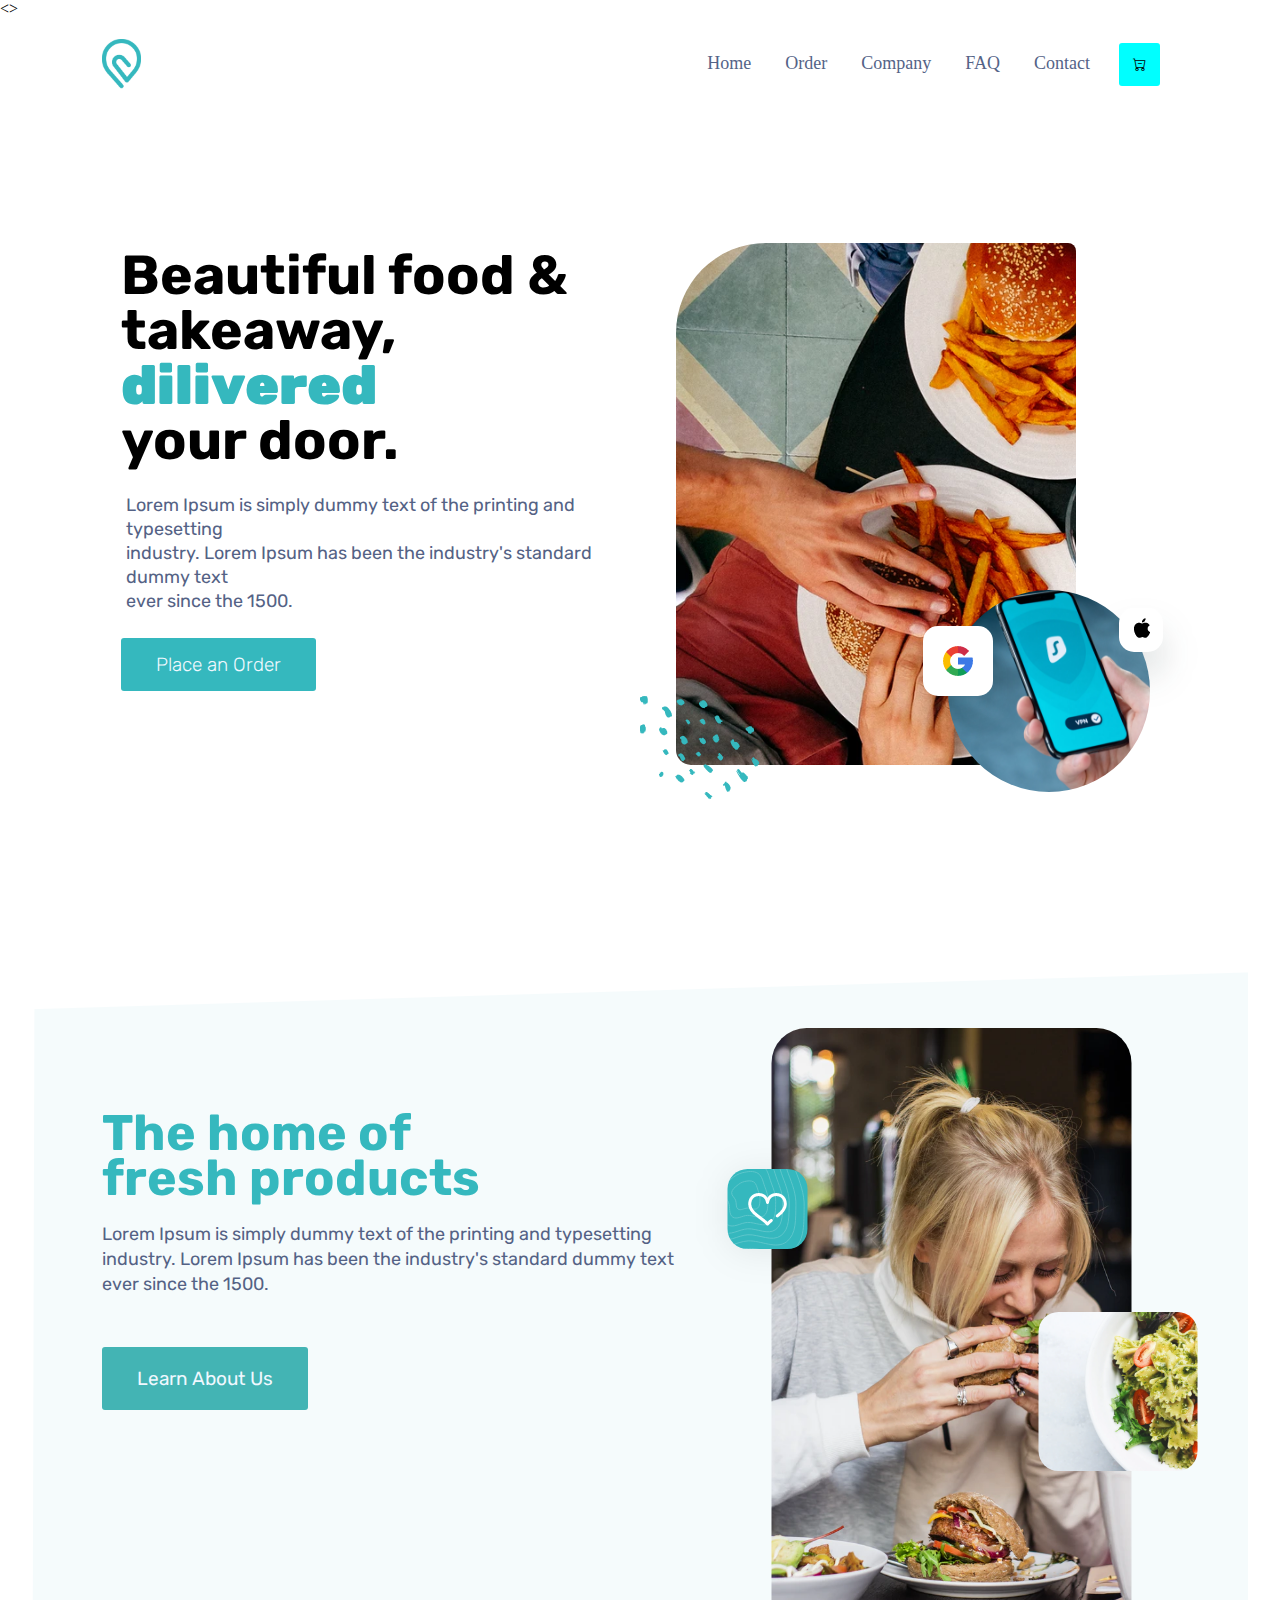
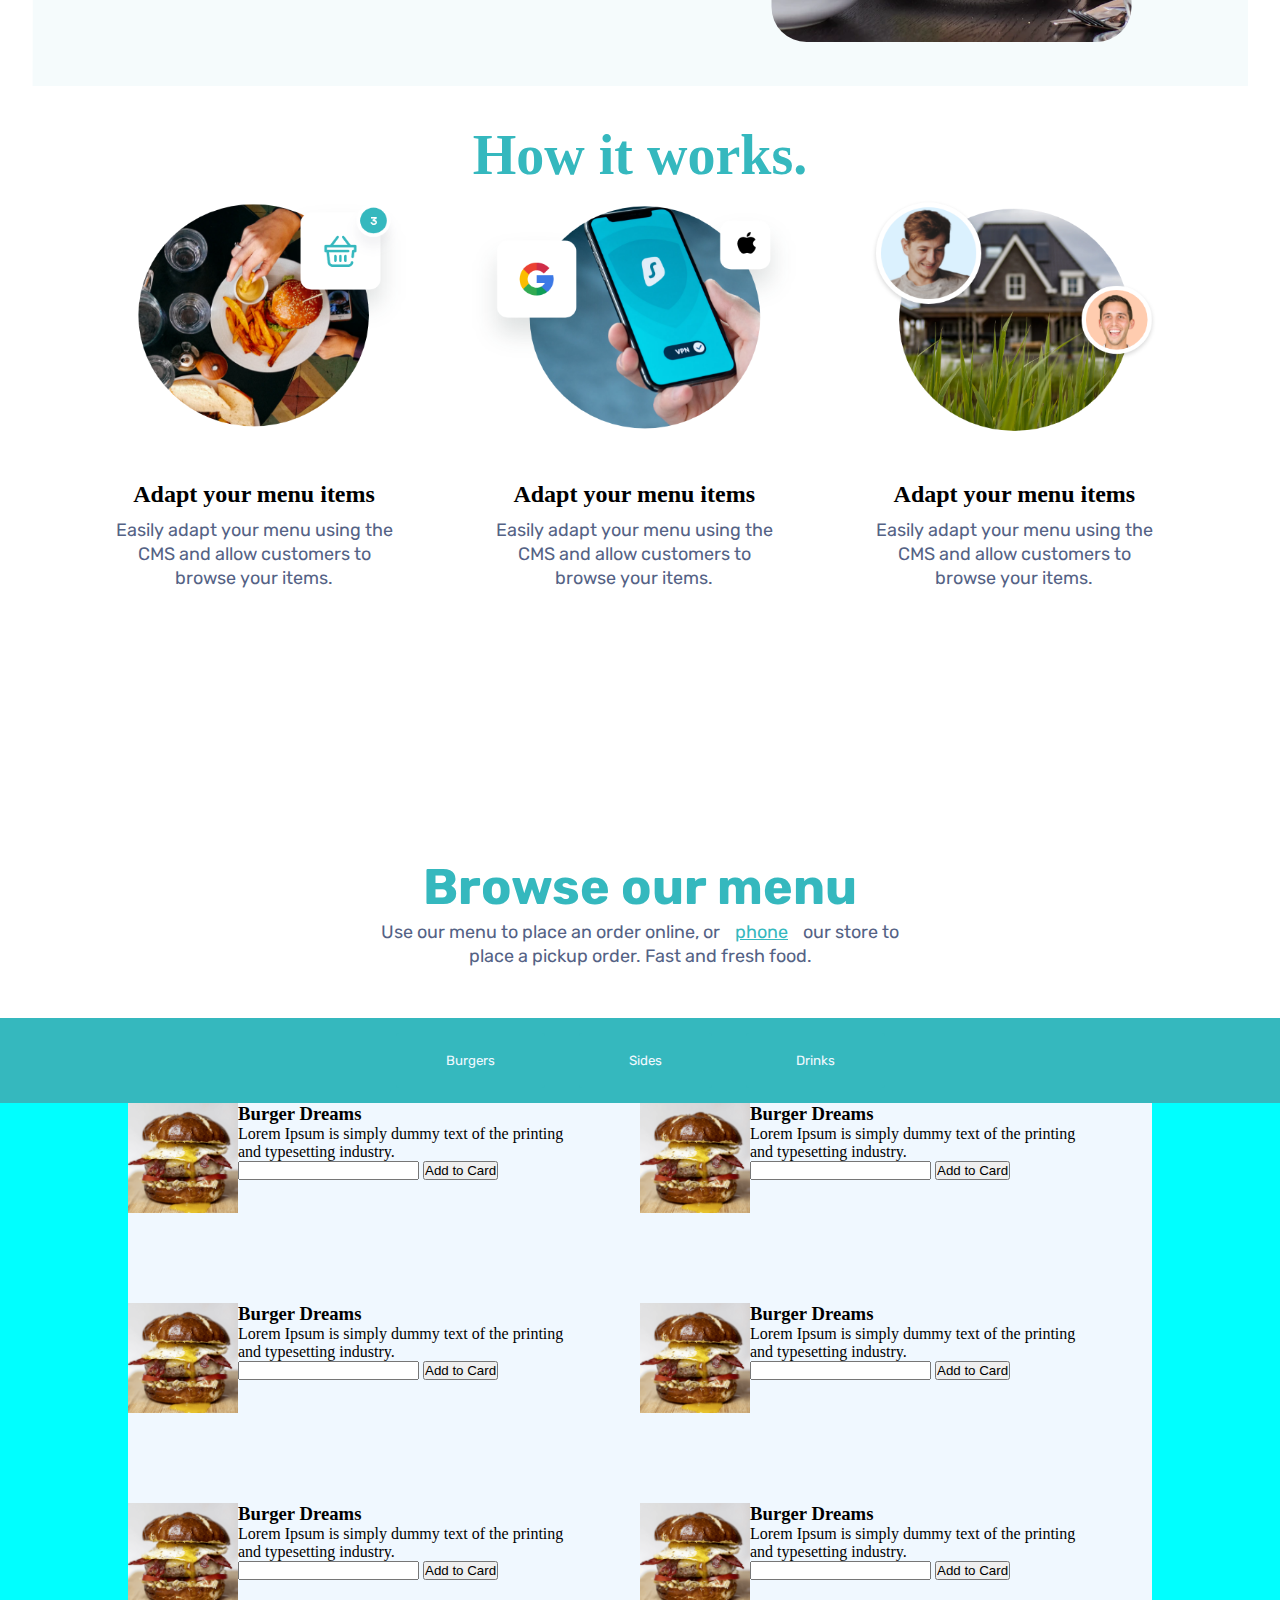
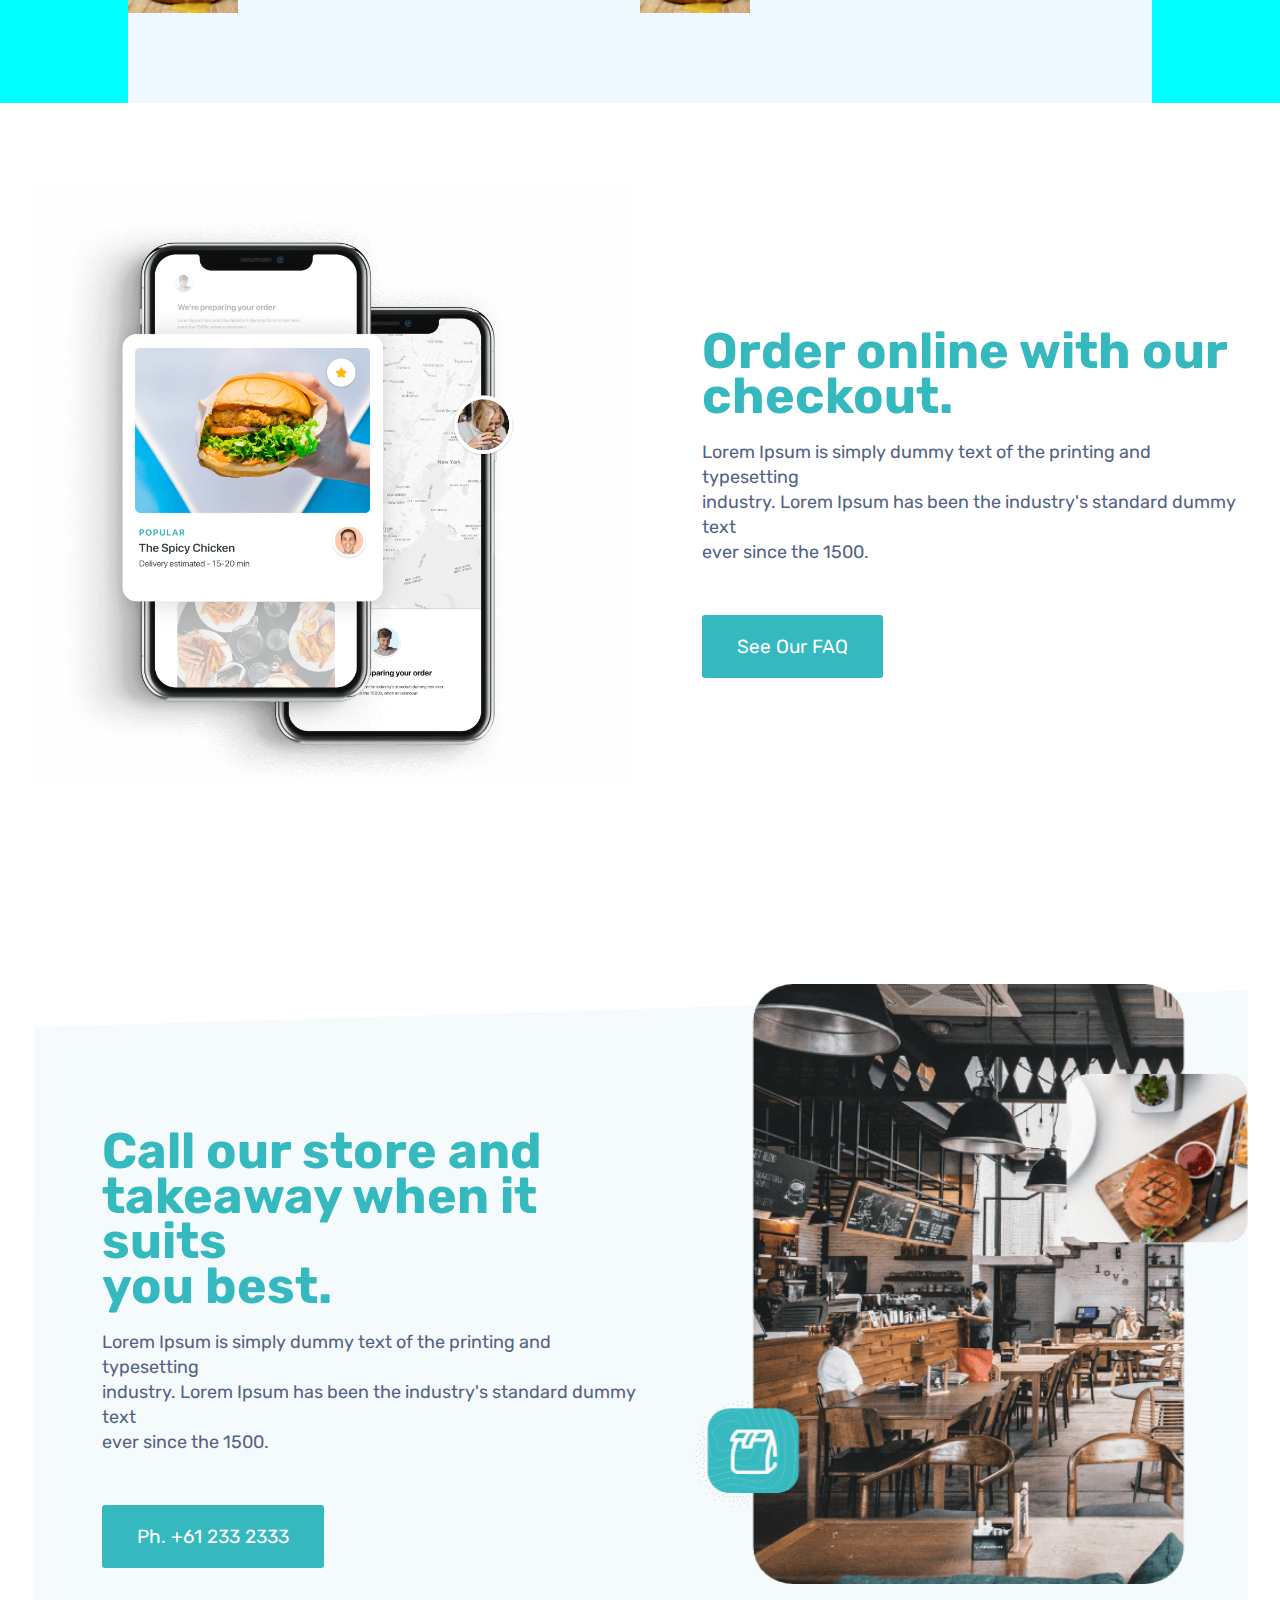
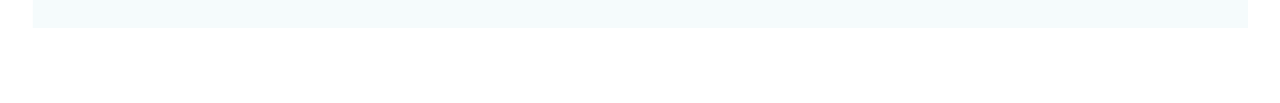
<file: index.html>
<!DOCTYPE html>
<html lang="en">

<head>
    <meta charset="UTF-8">
    <meta http-equiv="X-UA-Compatible" content="IE=edge">
    <meta name="viewport" content="width=device-width, initial-scale=1.0">
    <title>Document</title>
    <link rel="stylesheet" href="/style.css">
    <link rel="stylesheet" href="https://cdn.jsdelivr.net/npm/bootstrap-icons@1.9.1/font/bootstrap-icons.css">
    <link rel="preconnect" href="https://fonts.googleapis.com">
    <link rel="preconnect" href="https://fonts.gstatic.com" crossorigin>
    <link href="https://fonts.googleapis.com/css2?family=Rubik&display=swap" rel="stylesheet">
    <link rel="preconnect" href="https://fonts.googleapis.com">
    <link rel="preconnect" href="https://fonts.gstatic.com" crossorigin>
    <link href="https://fonts.googleapis.com/css2?family=Rubik:wght@700&display=swap" rel="stylesheet">

</head>
<>
    <div class="xyz">
        <div class="mia">
            <img class="logo" src="./logo.png" alt="xyz">
        </div>
        <div class="navbar">
            <a href="#home">Home</a>
            <a href="#order">Order</a>
            <a href="#company">Company</a>
            <a href="#FAQ">FAQ</a>
            <a href="#Contact">Contact</a>
            <button class="fucker"><i class="bi bi-cart-dash"></i></button>
        </div>

    </div>
    <div class="frooti">
        <div class="cooldude">
            <h1>Beautiful food & <br>takeaway,<strong> dilivered</strong> <br>your door.</h1>

            <p>Lorem Ipsum is simply dummy text of the printing and typesetting<br>industry. Lorem Ipsum has been the
                industry's standard dummy text<br> ever since the 1500.</p>

            <button class="hero3" href="#order">Place an Order</button>

        </div>
        <div class="popring">
            <img src="./dhoom.png" alt="hsdjhj">
        </div>
    </div>


    <!-- 2nd part -->
    <div class="mouse">
        <div class="front">
            <div class="adii">
                <h1>The home of <br>fresh products</h1>
                <p>
                    Lorem Ipsum is simply dummy text of the printing and typesetting <br> industry. Lorem Ipsum has been
                    the industry's standard dummy text <br> ever since the 1500.
                </p>
                <button>
                    Learn About Us

                </button>

            </div>
            <div class="hunger">
                <img src="./hunger.png" alt="error">

            </div>
        </div>
    </div>


    <!-- 3rd part -->


    <div class="body3">
        <div class="chomu">
            <h1>How it works.</h1>
        </div>
        <div class="jbl">
            <div class="mar">
                <div class="img1">
                    <img src="./food1.png" alt="ght">
                </div>

                <div class="zara">
                    <h2 class="w3">Adapt your menu items</h2>
                    <p>Easily adapt your menu using the <br> CMS and allow customers to <br> browse your items.</p>

                </div>
            </div>
            <div class="mar">
                <div class="img1">
                    <img src="./food2.png" alt="ght">
                </div>

                <div class="zara">
                    <h2 class="w3">Adapt your menu items</h2>
                    <p>Easily adapt your menu using the <br> CMS and allow customers to <br> browse your items.</p>

                </div>



            </div>

            <div class="mar">
                <div class="img1">
                    <img src="./food3.png" alt="ght">
                </div>

                <div class="zara">
                    <h2 class="w3">Adapt your menu items</h2>
                    <p>Easily adapt your menu using the <br> CMS and allow customers to <br> browse your items.</p>
                </div>
            </div>
        </div>
    </div>

    <!-- 4th part -->
    <div class="pizza1">
        <h1> Browse our menu</h1>
        <p>Use our menu to place an order online, or<a href="#phone">phone</a>our store to<br>
            place a pickup order. Fast and fresh food.</p>



    </div>

    <!-- 5th part -->
    <div class="fifthbody">
        <div>
            <div class="brottons">
                <button class="bro1">Burgers</button>
                <button class="bro1">Sides</button>
                <button class="bro1">Drinks</button>


            </div>

        </div>
        



        <!-- <div class="">
            <div class="">
                <div>
                    <img src="./burger.png" alt="err">
                    <div>
                        <h1>Burger Dreams</h1>
                        <p>Lorem Ipsum is simply dummy text of the printing and typesetting industry.</p>
                    </div>
                </div>
            </div>

            <div>
                <div>
                    <img src="./burger.png" alt="err">
                    <div>
                        
                        <h1>Burger Dreams</h1>
                        <p>Lorem Ipsum is simply dummy text of the printing and typesetting industry.</p>
                    </div>
                </div>
            </div>
        </div> -->


        <div class="boxbody">
            <div class="box">
                
                    <div class="box1">
                    <img src="./burger.png" alt="xyz">
                        <div class="burgerdream">
                            <h3>Burger Dreams</h3>
                            <p>Lorem Ipsum is simply dummy text of the printing<br> and typesetting industry.</p>
                            <input type="number" pattern="0-9^$">
                            <button>Add to Card</button>
                        </div>
                    </div>

                    <div class="box1">
                        <img src="./burger.png" alt="xyz">
                        <div class="burgerwaldo">
                            <h3>Burger Dreams</h3>
                            <p>Lorem Ipsum is simply dummy text of the printing <br> and typesetting industry.</p>
                            <input type="number" pattern="0-9^$">
                            <button>Add to Card</button>
                        </div>


                    </div>


                    
            </div>
        </div>

        <div class="boxbody">
            <div class="box">
                
                    <div class="box1">
                    <img src="./burger.png" alt="xyz">
                        <div>
                            <h3>Burger Dreams</h3>
                            <p>Lorem Ipsum is simply dummy text of the printing<br> and typesetting industry.</p>
                            <input type="number" pattern="0-9^$">
                            <button>Add to Card</button>
                        </div>
                    </div>

                    <div class="box1">
                        <img src="./burger.png" alt="xyz">
                        <div>
                            <h3>Burger Dreams</h3>
                            <p>Lorem Ipsum is simply dummy text of the printing <br> and typesetting industry.</p>
                            <input type="number" pattern="0-9^$">
                            <button>Add to Card</button>
                        </div>


                    </div>


                    
            </div>
        </div>

        <div class="boxbody">
            <div class="box">
                
                    <div class="box1">
                    <img src="./burger.png" alt="xyz">
                        <div>
                            <h3>Burger Dreams</h3>
                            <p>Lorem Ipsum is simply dummy text of the printing<br> and typesetting industry.</p>
                            <input type="number" pattern="0-9^$">
                            <button>Add to Card</button>
                            
                        </div>
                    </div>

                    <div class="box1">
                        <img src="./burger.png" alt="xyz">
                        <div>
                            <h3>Burger Dreams</h3>
                            <p>Lorem Ipsum is simply dummy text of the printing <br> and typesetting industry.</p>
                            <input type="number" pattern="0-9^$">
                            <button>Add to Card</button>
                        </div>


                    </div>


                    
            </div>
        </div>

    </div>
    <!-- 6th part -->

    <div class="mouse">
        <div class="front1">
            <div class="hunger1">
                <img src="./6thpart1.png" alt="error">

            </div>
            <div class="adii1">
                <h1>Order online with our<br> checkout.</h1>
                <p>
                    Lorem Ipsum is simply dummy text of the printing and typesetting <br> industry. Lorem Ipsum has been
                    the industry's standard dummy text <br> ever since the 1500.
                </p>
                <button>
                    See Our FAQ

                </button>

            </div>
            
        </div>
    </div>


    <!-- 7th part -->
    <div class="mouse">
        <div class="front2">
            <div class="adii2">
                <h1>Call our store and<br> takeaway when it suits<br> you best.</h1>
                <p>
                    Lorem Ipsum is simply dummy text of the printing and typesetting <br> industry. Lorem Ipsum has been
                    the industry's standard dummy text <br> ever since the 1500.
                </p>
                <button>
                    Ph. +61 233 2333

                </button>

            </div>
            <div class="hunger2">
                <img src="./7thpart.png" alt="error">

            </div>
            
        </div>
    </div>
    <!-- 8th part -->









    </body>

</html>
</file>
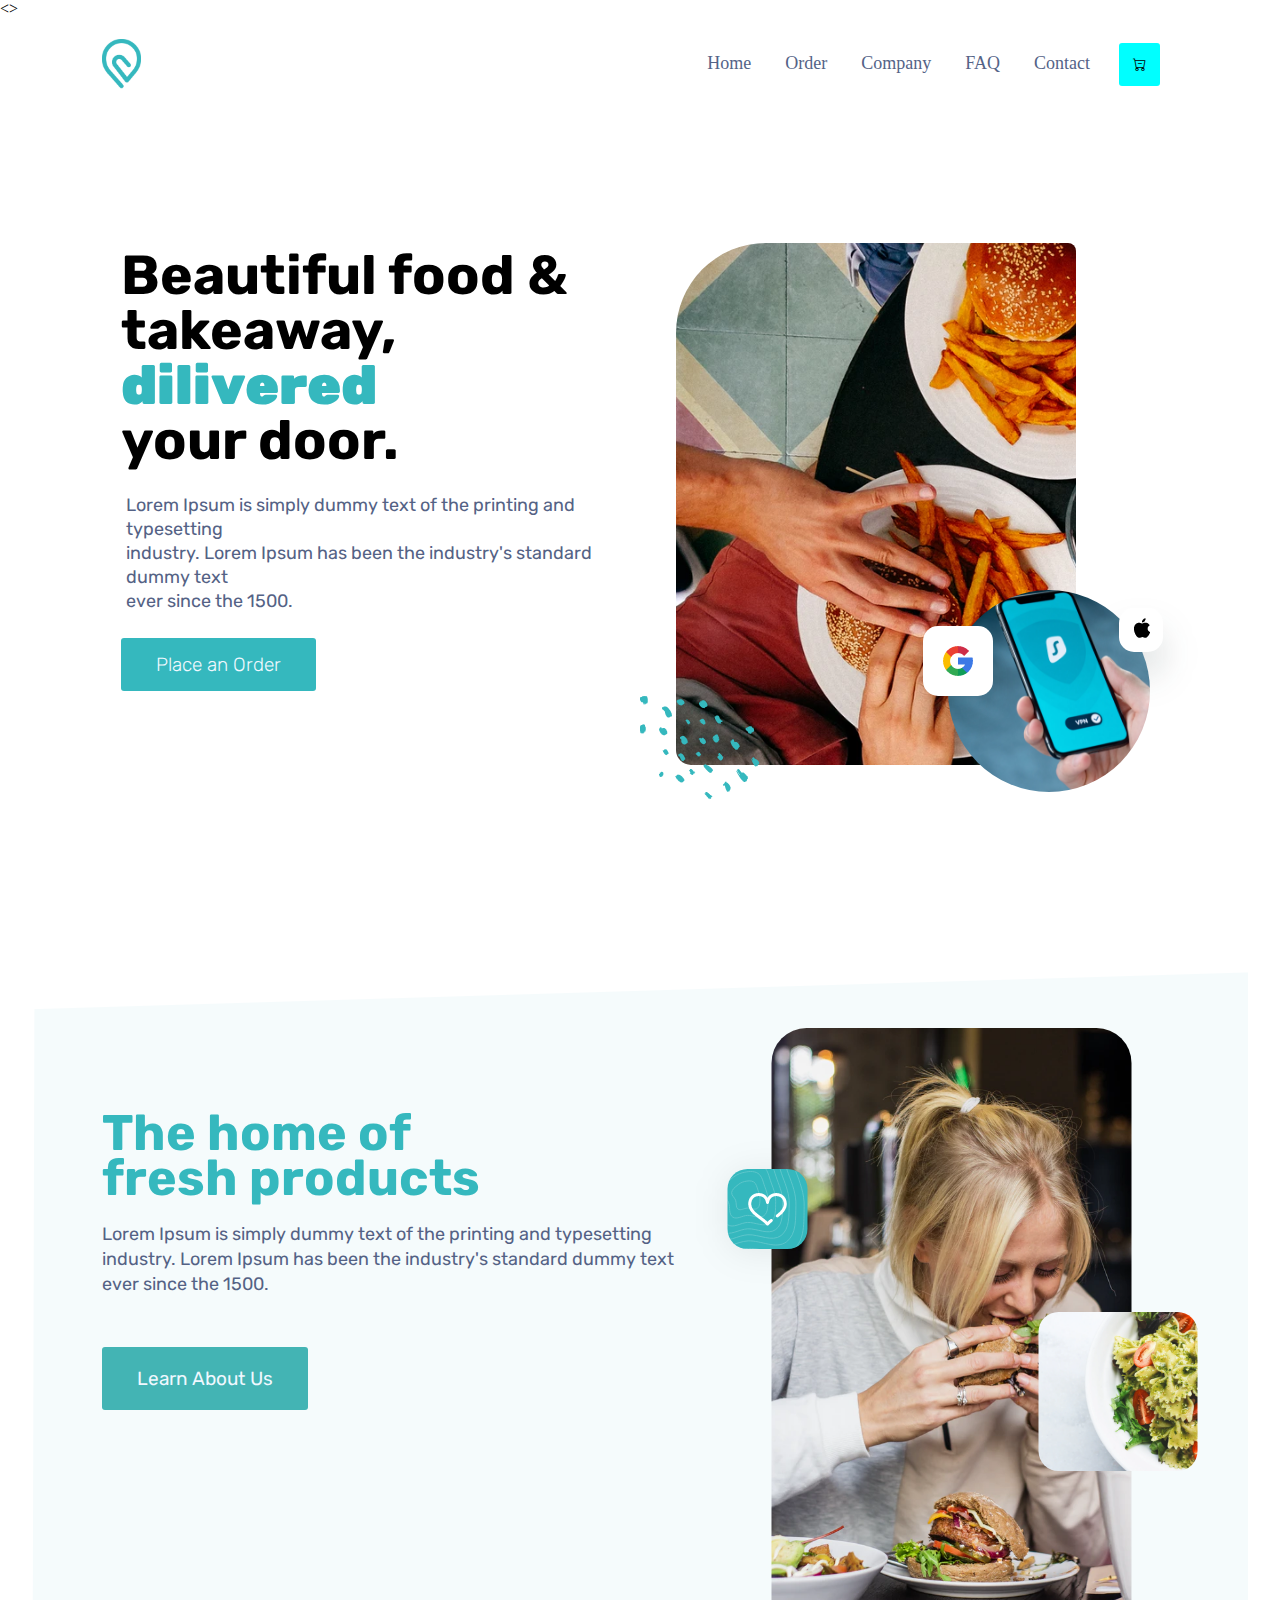
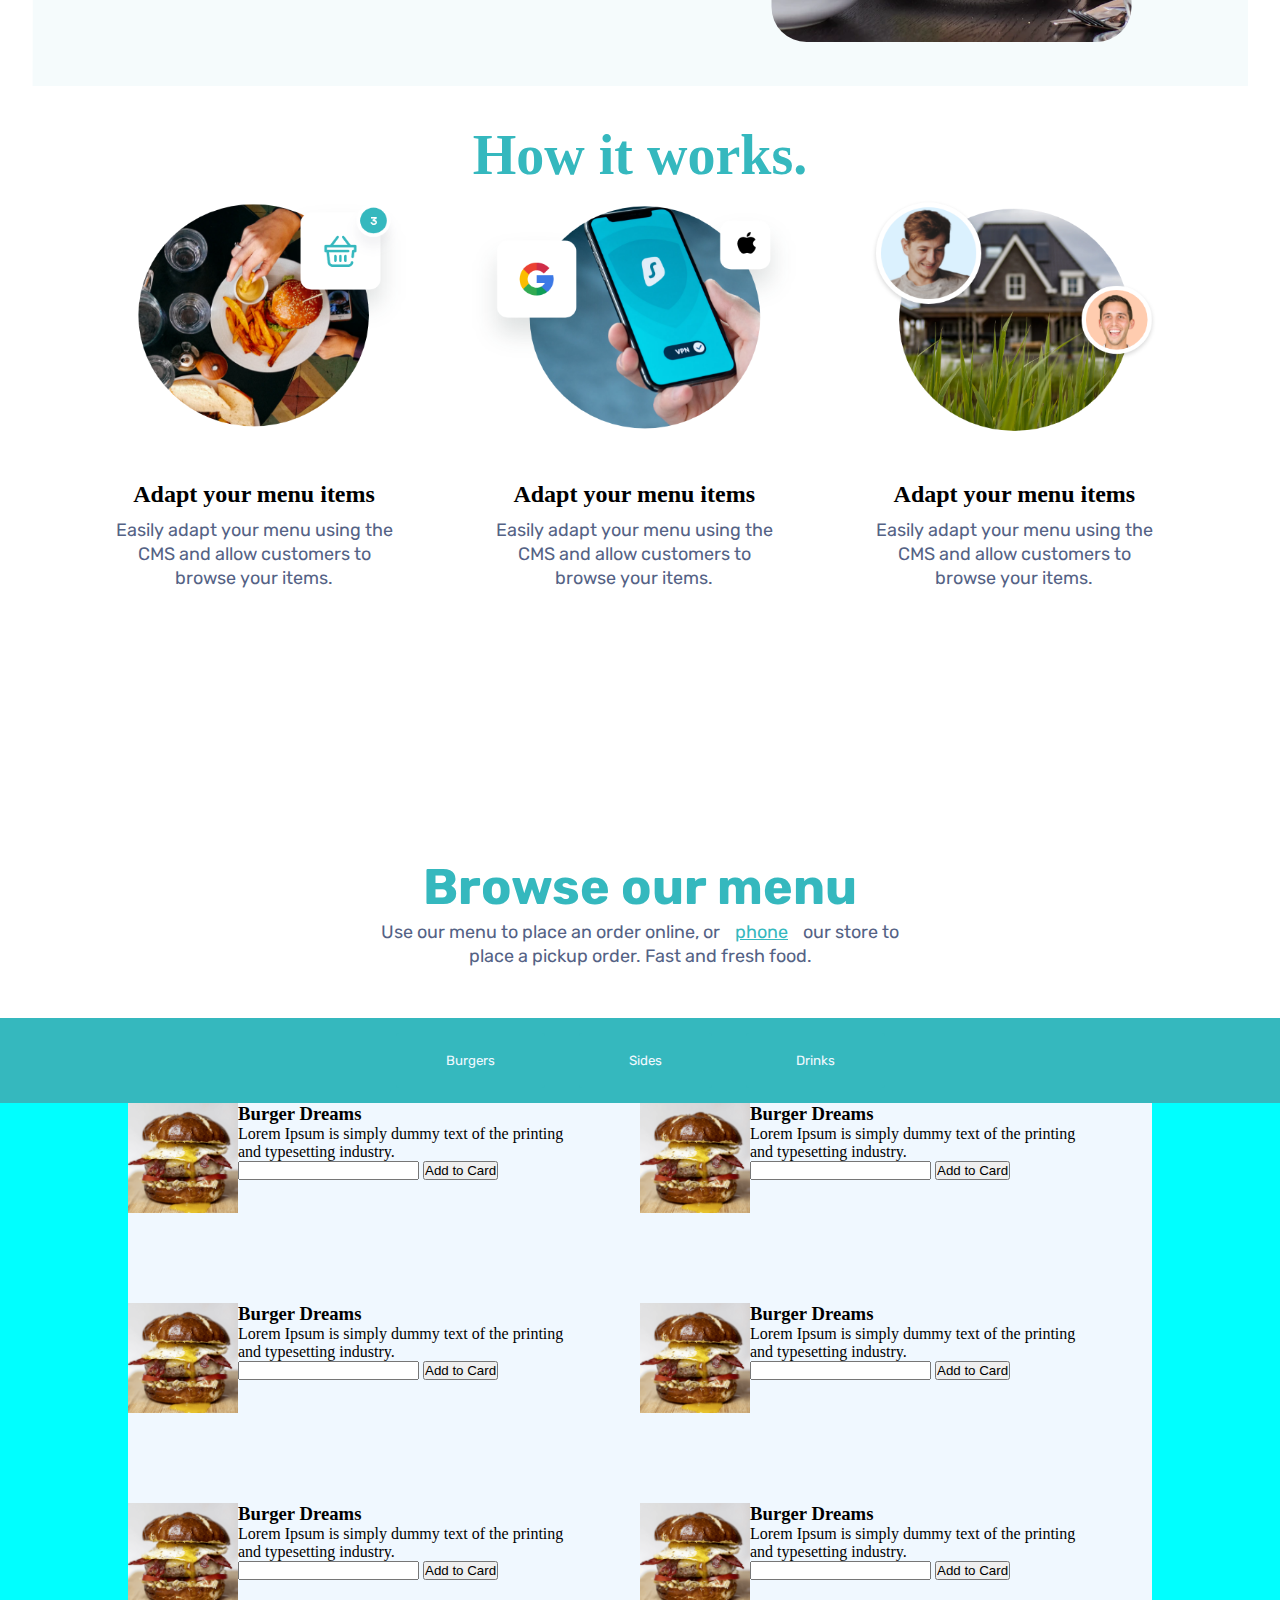
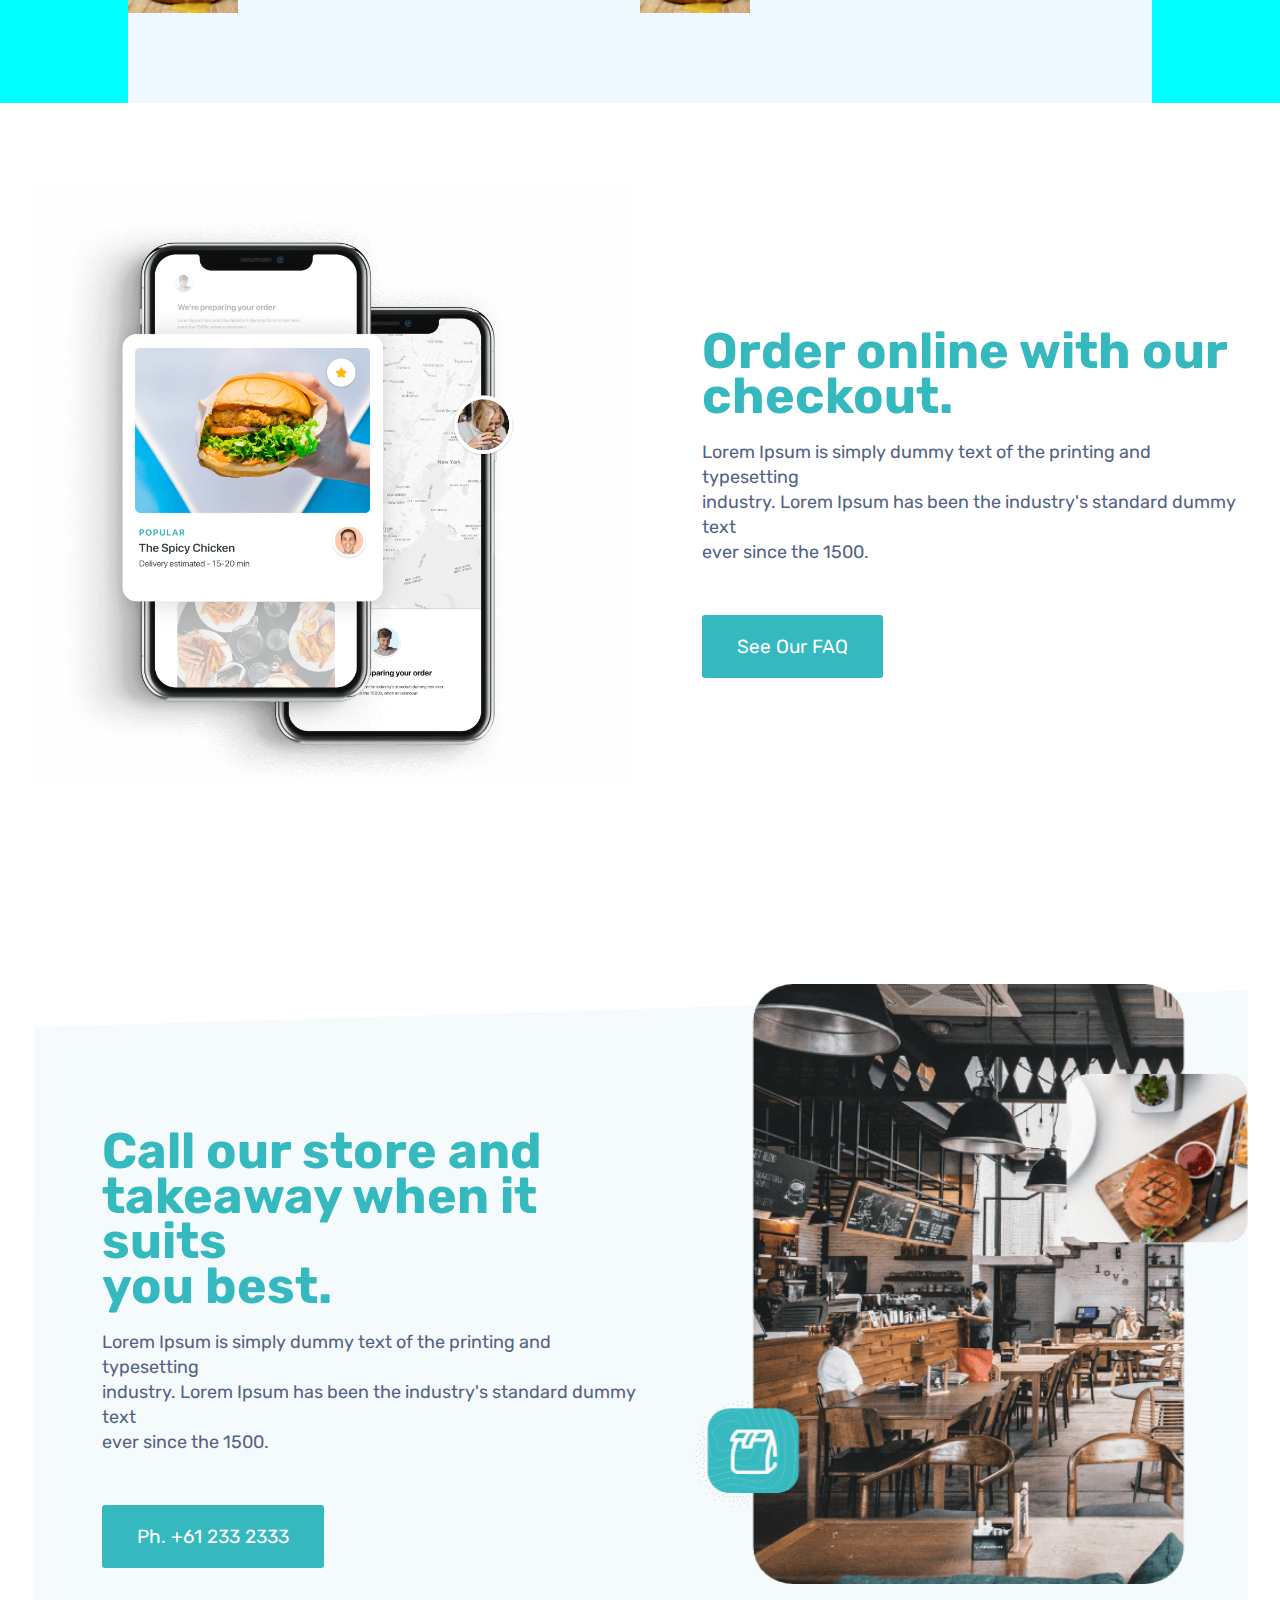
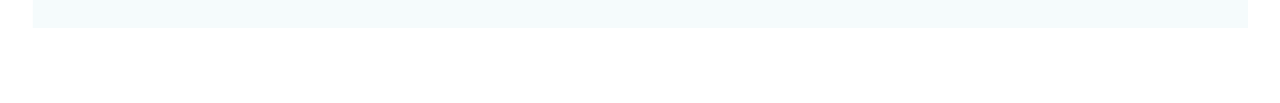
<file: website1.html>
<!DOCTYPE html>
<html lang="en">

<head>
    <meta charset="UTF-8">
    <meta http-equiv="X-UA-Compatible" content="IE=edge">
    <meta name="viewport" content="width=device-width, initial-scale=1.0">
    <title>Document</title>
    <link rel="stylesheet" href="/website1.css">
    <link rel="stylesheet" href="https://cdn.jsdelivr.net/npm/bootstrap-icons@1.9.1/font/bootstrap-icons.css">
    <link rel="preconnect" href="https://fonts.googleapis.com">
    <link rel="preconnect" href="https://fonts.gstatic.com" crossorigin>
    <link href="https://fonts.googleapis.com/css2?family=Rubik&display=swap" rel="stylesheet">
    <link rel="preconnect" href="https://fonts.googleapis.com">
    <link rel="preconnect" href="https://fonts.gstatic.com" crossorigin>
    <link href="https://fonts.googleapis.com/css2?family=Rubik:wght@700&display=swap" rel="stylesheet">

</head>
<>
    <div class="xyz">
        <div class="mia">
            <img class="logo" src="./logo.png" alt="xyz">
        </div>
        <div class="navbar">
            <a href="#home">Home</a>
            <a href="#order">Order</a>
            <a href="#company">Company</a>
            <a href="#FAQ">FAQ</a>
            <a href="#Contact">Contact</a>
            <button class="fucker"><i class="bi bi-cart-dash"></i></button>
        </div>

    </div>
    <div class="frooti">
        <div class="cooldude">
            <h1>Beautiful food & <br>takeaway,<strong> dilivered</strong> <br>your door.</h1>

            <p>Lorem Ipsum is simply dummy text of the printing and typesetting<br>industry. Lorem Ipsum has been the
                industry's standard dummy text<br> ever since the 1500.</p>

            <button class="hero3" href="#order">Place an Order</button>

        </div>
        <div class="popring">
            <img src="./dhoom.png" alt="hsdjhj">
        </div>
    </div>


    <!-- 2nd part -->
    <div class="mouse">
        <div class="front">
            <div class="adii">
                <h1>The home of <br>fresh products</h1>
                <p>
                    Lorem Ipsum is simply dummy text of the printing and typesetting <br> industry. Lorem Ipsum has been
                    the industry's standard dummy text <br> ever since the 1500.
                </p>
                <button>
                    Learn About Us

                </button>

            </div>
            <div class="hunger">
                <img src="./hunger.png" alt="error">

            </div>
        </div>
    </div>


    <!-- 3rd part -->


    <div class="body3">
        <div class="chomu">
            <h1>How it works.</h1>
        </div>
        <div class="jbl">
            <div class="mar">
                <div class="img1">
                    <img src="./food1.png" alt="ght">
                </div>

                <div class="zara">
                    <h2 class="w3">Adapt your menu items</h2>
                    <p>Easily adapt your menu using the <br> CMS and allow customers to <br> browse your items.</p>

                </div>
            </div>
            <div class="mar">
                <div class="img1">
                    <img src="./food2.png" alt="ght">
                </div>

                <div class="zara">
                    <h2 class="w3">Adapt your menu items</h2>
                    <p>Easily adapt your menu using the <br> CMS and allow customers to <br> browse your items.</p>

                </div>



            </div>

            <div class="mar">
                <div class="img1">
                    <img src="./food3.png" alt="ght">
                </div>

                <div class="zara">
                    <h2 class="w3">Adapt your menu items</h2>
                    <p>Easily adapt your menu using the <br> CMS and allow customers to <br> browse your items.</p>
                </div>
            </div>
        </div>
    </div>

    <!-- 4th part -->
    <div class="pizza1">
        <h1> Browse our menu</h1>
        <p>Use our menu to place an order online, or<a href="#phone">phone</a>our store to<br>
            place a pickup order. Fast and fresh food.</p>



    </div>

    <!-- 5th part -->
    <div class="fifthbody">
        <div>
            <div class="brottons">
                <button class="bro1">Burgers</button>
                <button class="bro1">Sides</button>
                <button class="bro1">Drinks</button>


            </div>

        </div>
        



        <!-- <div class="">
            <div class="">
                <div>
                    <img src="./burger.png" alt="err">
                    <div>
                        <h1>Burger Dreams</h1>
                        <p>Lorem Ipsum is simply dummy text of the printing and typesetting industry.</p>
                    </div>
                </div>
            </div>

            <div>
                <div>
                    <img src="./burger.png" alt="err">
                    <div>
                        
                        <h1>Burger Dreams</h1>
                        <p>Lorem Ipsum is simply dummy text of the printing and typesetting industry.</p>
                    </div>
                </div>
            </div>
        </div> -->


        <div class="boxbody">
            <div class="box">
                
                    <div class="box1">
                    <img src="./burger.png" alt="xyz">
                        <div class="burgerdream">
                            <h3>Burger Dreams</h3>
                            <p>Lorem Ipsum is simply dummy text of the printing<br> and typesetting industry.</p>
                            <input type="number" pattern="0-9^$">
                            <button>Add to Card</button>
                        </div>
                    </div>

                    <div class="box1">
                        <img src="./burger.png" alt="xyz">
                        <div class="burgerwaldo">
                            <h3>Burger Dreams</h3>
                            <p>Lorem Ipsum is simply dummy text of the printing <br> and typesetting industry.</p>
                            <input type="number" pattern="0-9^$">
                            <button>Add to Card</button>
                        </div>


                    </div>


                    
            </div>
        </div>

        <div class="boxbody">
            <div class="box">
                
                    <div class="box1">
                    <img src="./burger.png" alt="xyz">
                        <div>
                            <h3>Burger Dreams</h3>
                            <p>Lorem Ipsum is simply dummy text of the printing<br> and typesetting industry.</p>
                            <input type="number" pattern="0-9^$">
                            <button>Add to Card</button>
                        </div>
                    </div>

                    <div class="box1">
                        <img src="./burger.png" alt="xyz">
                        <div>
                            <h3>Burger Dreams</h3>
                            <p>Lorem Ipsum is simply dummy text of the printing <br> and typesetting industry.</p>
                            <input type="number" pattern="0-9^$">
                            <button>Add to Card</button>
                        </div>


                    </div>


                    
            </div>
        </div>

        <div class="boxbody">
            <div class="box">
                
                    <div class="box1">
                    <img src="./burger.png" alt="xyz">
                        <div>
                            <h3>Burger Dreams</h3>
                            <p>Lorem Ipsum is simply dummy text of the printing<br> and typesetting industry.</p>
                            <input type="number" pattern="0-9^$">
                            <button>Add to Card</button>
                            
                        </div>
                    </div>

                    <div class="box1">
                        <img src="./burger.png" alt="xyz">
                        <div>
                            <h3>Burger Dreams</h3>
                            <p>Lorem Ipsum is simply dummy text of the printing <br> and typesetting industry.</p>
                            <input type="number" pattern="0-9^$">
                            <button>Add to Card</button>
                        </div>


                    </div>


                    
            </div>
        </div>

    </div>
    <!-- 6th part -->

    <div class="mouse">
        <div class="front1">
            <div class="hunger1">
                <img src="./6thpart1.png" alt="error">

            </div>
            <div class="adii1">
                <h1>Order online with our<br> checkout.</h1>
                <p>
                    Lorem Ipsum is simply dummy text of the printing and typesetting <br> industry. Lorem Ipsum has been
                    the industry's standard dummy text <br> ever since the 1500.
                </p>
                <button>
                    See Our FAQ

                </button>

            </div>
            
        </div>
    </div>


    <!-- 7th part -->
    <div class="mouse">
        <div class="front2">
            <div class="adii2">
                <h1>Call our store and<br> takeaway when it suits<br> you best.</h1>
                <p>
                    Lorem Ipsum is simply dummy text of the printing and typesetting <br> industry. Lorem Ipsum has been
                    the industry's standard dummy text <br> ever since the 1500.
                </p>
                <button>
                    Ph. +61 233 2333

                </button>

            </div>
            <div class="hunger2">
                <img src="./7thpart.png" alt="error">

            </div>
            
        </div>
    </div>
    <!-- 8th part -->









    </body>

</html>
</file>
<file: style.css>
*{
    padding: 0;
    margin: 0;

}
.navbar{
    float: right;
    padding: 20px 70px;
}
a{
    padding: 15px;
}
.xyz{
    
    height: 90px;
   
    
}
.logo{
    height: 50px;
    margin-bottom: 2px;
    display: inline;
    padding: 21px 102px;

}
.mia{
    display: inline;
}
.hero1{
    color: aqua;
}


.fucker{
    padding: 14px;
    margin-left: 10px;
    margin-right:50px;
    margin-top:  5px;
    background-color: aqua;
    border: none;
    border-radius: 3px;
    -webkit-border-radius: 3px;
    -moz-border-radius: 3px;
    -ms-border-radius: 3px;
    -o-border-radius: 3px;
}
.navbar a{
    text-decoration: none;
    font-size: 18px;
    color: hsl(223, 23%, 43%);;
}
.frooti{
    width: 85%;
    /* background-color:darkgreen; */
    margin: auto;
    height: 800px;
    display: flex;
}

.cooldude strong{
    color: #35b8be;
}

.cooldude h1{
    font-size: 55px;
    font-family: 'Rubik', sans-serif;
    line-height: 55px;

}
.cooldude p{
    font-family: 'Rubik', sans-serif;
    font-size: 18px;
    margin: 25px 5px;
    line-height: 24px;
    color: #546285;;

}
.cooldude{
    margin: 120px 20px;
    padding: 5px 5px;
}
.frooti div{
    width: 50%;
}
.hero3{
    padding: 15px 35px;
    background-color: #35b8be;
    font-family: 'Rubik', sans-serif;
    font-size: 19px;
    border: none;
    border-radius: 3px;
    color: aliceblue;
    font-weight: 200;
    -webkit-border-radius: 3px;
    -moz-border-radius: 3px;
    -ms-border-radius: 3px;
    -o-border-radius: 3px;
}
.popring{
    padding-top: 120px;
}
.frooti{
    margin-top: 15px;
}
.mouse {
    display: flex;
    margin: auto;
    width: 95%;
    height: 800px;
    background-size: cover;
    
}


.mouse .adii{
    width:50%;
}
.hunger{
    width: 50%;
    margin-top: 62px;
}
.adii{
    padding-top: 150px;
    padding-left: 70px;
    
}
.adii h1{
    font-family: 'Rubik', sans-serif;
    font-size: 50px;
    line-height: 45px;
    color: #35b8be;


}
.adii p{
    font-family: 'Rubik', sans-serif;
    line-height: 25px;
    font-size: 18px;
    margin-top: 21px;
    color: #546285;

}
.hunger img{
    margin-top: 5px;
}
.front{
    display: flex;
    background-image: url(./0092.png);
    padding-bottom: 40px;
    width: 100%;
    margin: auto;
}
.adii button{
    margin-top:50px;
    padding: 20px 35px;
    color: aliceblue;
    font-family: 'Rubik', sans-serif;
    font-size: 19px;
    border: none;
    background-color: rgb(67, 180, 180);
    border: radius 3px; ;
    -webkit-border-radius:3px ;
    -moz-border-radius:3px ;
    -ms-border-radius:3px ;
    -o-border-radius:3px ;
}
.body3{
    width: 33% 33% 33%;

}

.chomu{
    text-align: center;
    font-size: 28px;
}
.jbl{
    display: flex;
    width: 90%;
    margin: auto;
}
.mar p, .w3,image{
    text-align: center;
}
.img1 img{
    width: 330px;
    height: 255px;
}

.img1{
    text-align: center;
}
.mar{
    width: 33%;



}
.zara p{
    font-family: 'Rubik', sans-serif;
    font-size: 18px;
    margin: 10px 5px;
    line-height: 24px;
    color: #546285;;
}
.zara h2{
    padding-top: 35px ;

}
.chomu{
    color: #35b8be;
}
/* .pizza1{
    background-color: rgb(225, 106, 130);
} */
.pizza1 h1 {
    margin-top: 265px;
    text-align: center;
    font-family: 'Rubik', sans-serif;
    font-size: 50px;
    line-height: 45px;
    color: #35b8be;
}
.pizza1 p{
    text-align: center;
    font-family: 'Rubik', sans-serif;
    font-size: 18px;
    margin: 10px 5px;
    line-height: 24px;
    color: #546285;;
}
.pizza1 p a{
    color: #35b8be;
}
/* 4th part */


.brottons{
    margin-top:50px;
    text-align: center;
 
    
}
.bro1{
    border: none;
    background-color: #35b8be;
    color: aliceblue;
    border-radius: 3px;
    padding: 20px 50px;
    margin: 15px;
    font-family: 'Rubik', sans-serif;
    -webkit-border-radius: none;
    -moz-border-radius: none;
    -ms-border-radius: none;
    -o-border-radius: none;
}

.boxbody{
    background-color: aqua;
    display: flex;
}
.box{
    display: flex;
    width:80%;
    margin:auto ;
    
}
.box1{
    height: 200px;
    background-color: aliceblue;
    display: flex;
    width: 50%;
}
.box1 img{
    width: 110px;
    height: 110px;

}
/* .box1 img{
    margin: auto;
} */
.fifthbody{
    background-color:#35b8be;

}



/* 6th part */
.adii1{
    padding-top: 150px;
    padding-left: 70px;
    
}
.adii1 h1{
    font-family: 'Rubik', sans-serif;
    font-size: 50px;
    line-height: 45px;
    color: #35b8be;


}
.adii1 p{
    font-family: 'Rubik', sans-serif;
    line-height: 25px;
    font-size: 18px;
    margin-top: 21px;
    color: #546285;

}
.hunger1 img{
    margin-top: 5px;
}
.front1{
    display: flex;
    padding-bottom: 40px;
    width: 100%;
    margin: auto;
}
.adii1 button{
    margin-top:50px;
    padding: 20px 35px;
    color: rgb(255, 255, 255);
    font-family: 'Rubik', sans-serif;
    font-size: 19px;
    background-color: #35b8be;
    border: none;
    border: radius 3px; ;
    -webkit-border-radius:3px ;
    -moz-border-radius:3px ;
    -ms-border-radius:3px ;
    -o-border-radius:3px ;
}

.hunger1 img{
    margin-top: 5px;
    width: 600px;
    height: 600px;
}

/* 7thpart */
.adii2{
    padding-top: 150px;
    padding-left: 70px;
    
}
.adii2 h1{
    font-family: 'Rubik', sans-serif;
    font-size: 50px;
    line-height: 45px;
    color: #35b8be;


}
.adii2 p{
    font-family: 'Rubik', sans-serif;
    line-height: 25px;
    font-size: 18px;
    margin-top: 21px;
    color: #546285;

}
.hunger2 img{
    margin-top: 5px;
}
.front2{
    display: flex;
    padding-bottom: 40px;
    background-image: url(./0092.png);
    width: 100%;
    margin: auto;
}
.adii2 button{
    margin-top:50px;
    padding: 20px 35px;
    color: rgb(255, 255, 255);
    font-family: 'Rubik', sans-serif;
    font-size: 19px;
    background-color: #35b8be;
    border: none;
    border: radius 3px; ;
    -webkit-border-radius:3px ;
    -moz-border-radius:3px ;
    -ms-border-radius:3px ;
    -o-border-radius:3px ;
}

.hunger2 img{
    margin-top: 5px;
    width: 600px;
    height: 600px;
}
</file>
<file: website1.css>
*{
    padding: 0;
    margin: 0;

}
.navbar{
    float: right;
    padding: 20px 70px;
}
a{
    padding: 15px;
}
.xyz{
    
    height: 90px;
   
    
}
.logo{
    height: 50px;
    margin-bottom: 2px;
    display: inline;
    padding: 21px 102px;

}
.mia{
    display: inline;
}
.hero1{
    color: aqua;
}


.fucker{
    padding: 14px;
    margin-left: 10px;
    margin-right:50px;
    margin-top:  5px;
    background-color: aqua;
    border: none;
    border-radius: 3px;
    -webkit-border-radius: 3px;
    -moz-border-radius: 3px;
    -ms-border-radius: 3px;
    -o-border-radius: 3px;
}
.navbar a{
    text-decoration: none;
    font-size: 18px;
    color: hsl(223, 23%, 43%);;
}
.frooti{
    width: 85%;
    /* background-color:darkgreen; */
    margin: auto;
    height: 800px;
    display: flex;
}

.cooldude strong{
    color: #35b8be;
}

.cooldude h1{
    font-size: 55px;
    font-family: 'Rubik', sans-serif;
    line-height: 55px;

}
.cooldude p{
    font-family: 'Rubik', sans-serif;
    font-size: 18px;
    margin: 25px 5px;
    line-height: 24px;
    color: #546285;;

}
.cooldude{
    margin: 120px 20px;
    padding: 5px 5px;
}
.frooti div{
    width: 50%;
}
.hero3{
    padding: 15px 35px;
    background-color: #35b8be;
    font-family: 'Rubik', sans-serif;
    font-size: 19px;
    border: none;
    border-radius: 3px;
    color: aliceblue;
    font-weight: 200;
    -webkit-border-radius: 3px;
    -moz-border-radius: 3px;
    -ms-border-radius: 3px;
    -o-border-radius: 3px;
}
.popring{
    padding-top: 120px;
}
.frooti{
    margin-top: 15px;
}
.mouse {
    display: flex;
    margin: auto;
    width: 95%;
    height: 800px;
    background-size: cover;
    
}


.mouse .adii{
    width:50%;
}
.hunger{
    width: 50%;
    margin-top: 62px;
}
.adii{
    padding-top: 150px;
    padding-left: 70px;
    
}
.adii h1{
    font-family: 'Rubik', sans-serif;
    font-size: 50px;
    line-height: 45px;
    color: #35b8be;


}
.adii p{
    font-family: 'Rubik', sans-serif;
    line-height: 25px;
    font-size: 18px;
    margin-top: 21px;
    color: #546285;

}
.hunger img{
    margin-top: 5px;
}
.front{
    display: flex;
    background-image: url(./0092.png);
    padding-bottom: 40px;
    width: 100%;
    margin: auto;
}
.adii button{
    margin-top:50px;
    padding: 20px 35px;
    color: aliceblue;
    font-family: 'Rubik', sans-serif;
    font-size: 19px;
    border: none;
    background-color: rgb(67, 180, 180);
    border: radius 3px; ;
    -webkit-border-radius:3px ;
    -moz-border-radius:3px ;
    -ms-border-radius:3px ;
    -o-border-radius:3px ;
}
.body3{
    width: 33% 33% 33%;

}

.chomu{
    text-align: center;
    font-size: 28px;
}
.jbl{
    display: flex;
    width: 90%;
    margin: auto;
}
.mar p, .w3,image{
    text-align: center;
}
.img1 img{
    width: 330px;
    height: 255px;
}

.img1{
    text-align: center;
}
.mar{
    width: 33%;



}
.zara p{
    font-family: 'Rubik', sans-serif;
    font-size: 18px;
    margin: 10px 5px;
    line-height: 24px;
    color: #546285;;
}
.zara h2{
    padding-top: 35px ;

}
.chomu{
    color: #35b8be;
}
/* .pizza1{
    background-color: rgb(225, 106, 130);
} */
.pizza1 h1 {
    margin-top: 265px;
    text-align: center;
    font-family: 'Rubik', sans-serif;
    font-size: 50px;
    line-height: 45px;
    color: #35b8be;
}
.pizza1 p{
    text-align: center;
    font-family: 'Rubik', sans-serif;
    font-size: 18px;
    margin: 10px 5px;
    line-height: 24px;
    color: #546285;;
}
.pizza1 p a{
    color: #35b8be;
}
/* 4th part */


.brottons{
    margin-top:50px;
    text-align: center;
 
    
}
.bro1{
    border: none;
    background-color: #35b8be;
    color: aliceblue;
    border-radius: 3px;
    padding: 20px 50px;
    margin: 15px;
    font-family: 'Rubik', sans-serif;
    -webkit-border-radius: none;
    -moz-border-radius: none;
    -ms-border-radius: none;
    -o-border-radius: none;
}

.boxbody{
    background-color: aqua;
    display: flex;
}
.box{
    display: flex;
    width:80%;
    margin:auto ;
    
}
.box1{
    height: 200px;
    background-color: aliceblue;
    display: flex;
    width: 50%;
}
.box1 img{
    width: 110px;
    height: 110px;

}
/* .box1 img{
    margin: auto;
} */
.fifthbody{
    background-color:#35b8be;

}



/* 6th part */
.adii1{
    padding-top: 150px;
    padding-left: 70px;
    
}
.adii1 h1{
    font-family: 'Rubik', sans-serif;
    font-size: 50px;
    line-height: 45px;
    color: #35b8be;


}
.adii1 p{
    font-family: 'Rubik', sans-serif;
    line-height: 25px;
    font-size: 18px;
    margin-top: 21px;
    color: #546285;

}
.hunger1 img{
    margin-top: 5px;
}
.front1{
    display: flex;
    padding-bottom: 40px;
    width: 100%;
    margin: auto;
}
.adii1 button{
    margin-top:50px;
    padding: 20px 35px;
    color: rgb(255, 255, 255);
    font-family: 'Rubik', sans-serif;
    font-size: 19px;
    background-color: #35b8be;
    border: none;
    border: radius 3px; ;
    -webkit-border-radius:3px ;
    -moz-border-radius:3px ;
    -ms-border-radius:3px ;
    -o-border-radius:3px ;
}

.hunger1 img{
    margin-top: 5px;
    width: 600px;
    height: 600px;
}

/* 7thpart */
.adii2{
    padding-top: 150px;
    padding-left: 70px;
    
}
.adii2 h1{
    font-family: 'Rubik', sans-serif;
    font-size: 50px;
    line-height: 45px;
    color: #35b8be;


}
.adii2 p{
    font-family: 'Rubik', sans-serif;
    line-height: 25px;
    font-size: 18px;
    margin-top: 21px;
    color: #546285;

}
.hunger2 img{
    margin-top: 5px;
}
.front2{
    display: flex;
    padding-bottom: 40px;
    background-image: url(./0092.png);
    width: 100%;
    margin: auto;
}
.adii2 button{
    margin-top:50px;
    padding: 20px 35px;
    color: rgb(255, 255, 255);
    font-family: 'Rubik', sans-serif;
    font-size: 19px;
    background-color: #35b8be;
    border: none;
    border: radius 3px; ;
    -webkit-border-radius:3px ;
    -moz-border-radius:3px ;
    -ms-border-radius:3px ;
    -o-border-radius:3px ;
}

.hunger2 img{
    margin-top: 5px;
    width: 600px;
    height: 600px;
}
</file>
